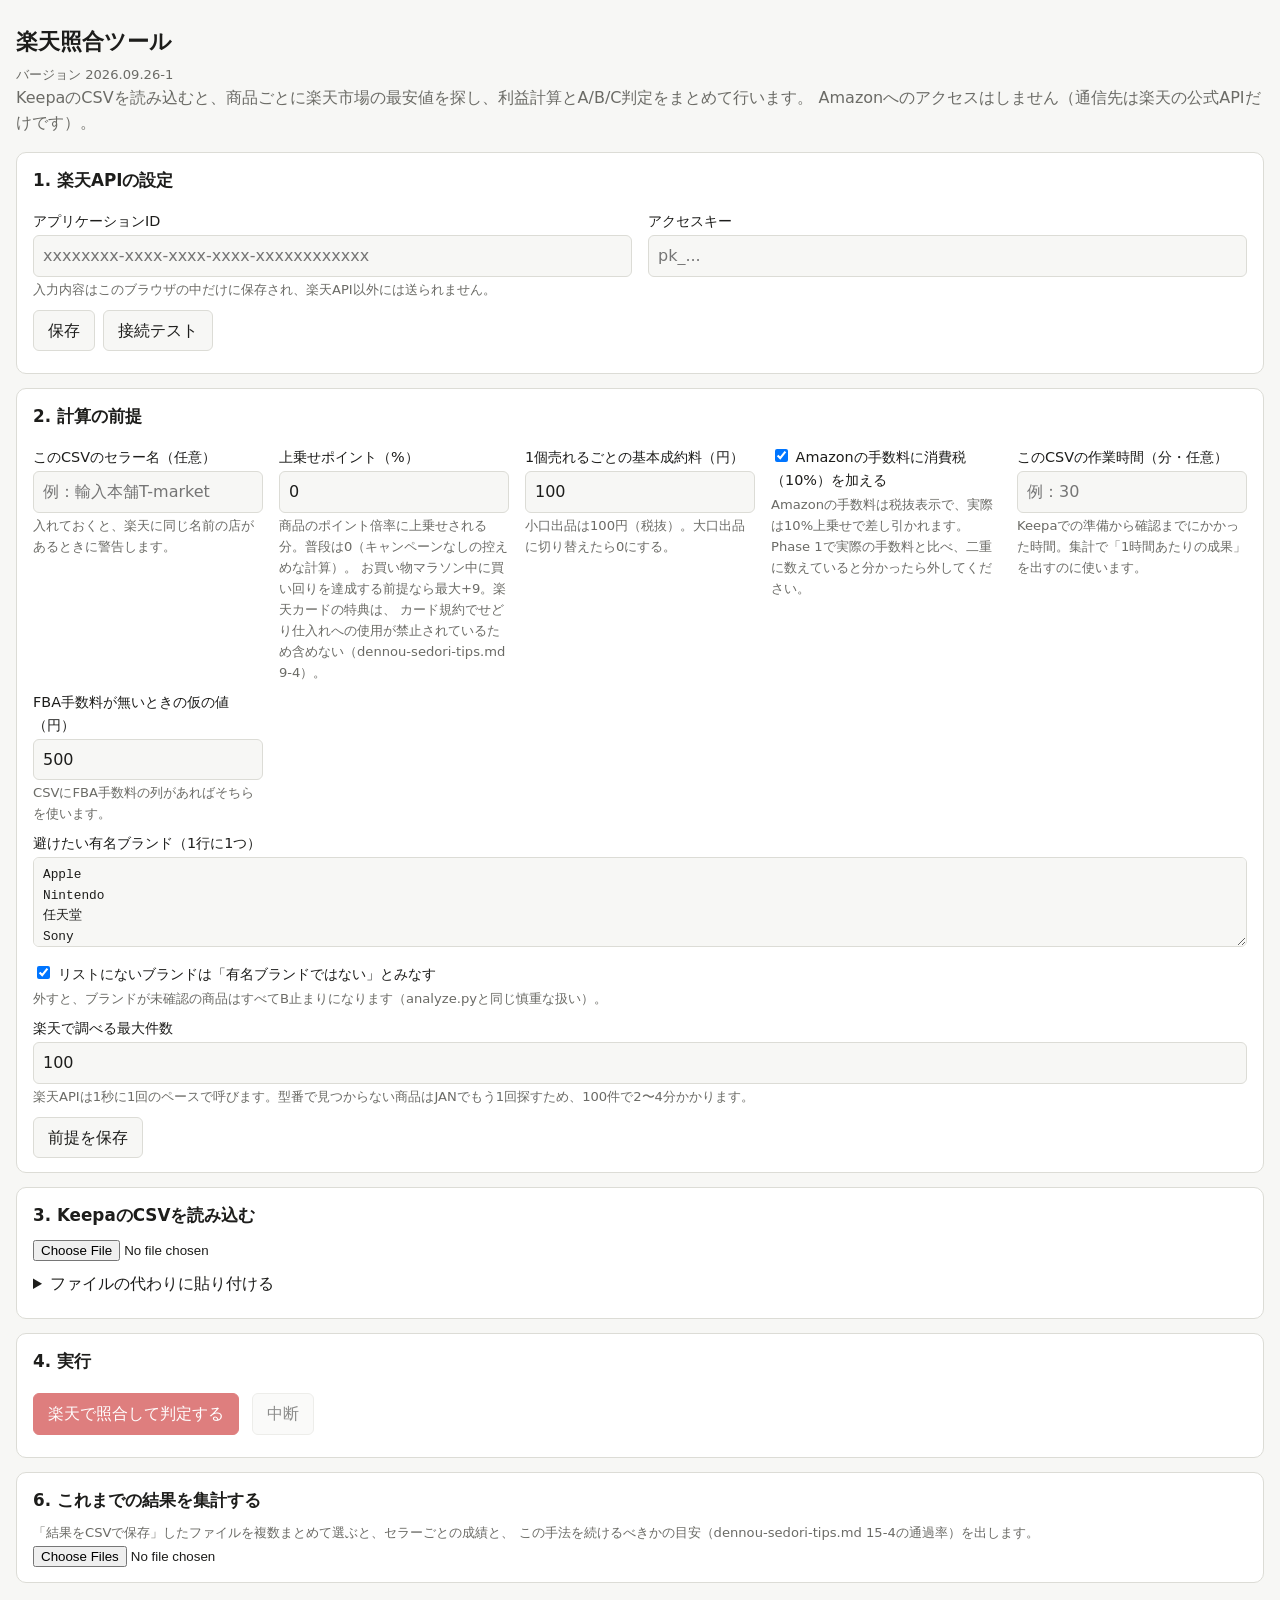
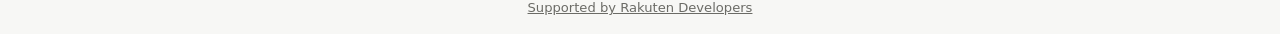
<file: docs/phase0-kit/rakuten-check/index.html>
<!doctype html>
<html lang="ja">
<head>
<meta charset="utf-8">
<meta name="viewport" content="width=device-width, initial-scale=1">
<meta name="tool-version" content="2026.09.26-1">
<title>楽天照合ツール</title>
<style>
  :root {
    --bg: #f7f7f5; --panel: #fff; --text: #1d1d1b; --muted: #6b6b66; --border: #dcdcd6;
    --accent: #bf0000; --a: #1f7a3a; --a-bg: #e3f3e7; --b: #8a5a00; --b-bg: #fff3d6;
    --c: #6b6b66; --c-bg: #eeeeea; --err: #b3261e;
  }
  @media (prefers-color-scheme: dark) {
    :root {
      --bg: #161615; --panel: #20201e; --text: #ececea; --muted: #a3a39c; --border: #3a3a36;
      --accent: #ff6b6b; --a: #7ad597; --a-bg: #1c3324; --b: #f0c36a; --b-bg: #3a2f14;
      --c: #a3a39c; --c-bg: #2a2a27; --err: #ff8a80;
    }
  }
  * { box-sizing: border-box; }
  body { margin: 0; background: var(--bg); color: var(--text);
    font-family: system-ui, -apple-system, "Hiragino Sans", "Noto Sans JP", sans-serif; line-height: 1.6; }
  main { max-width: 1440px; margin: 0 auto; padding: 16px; }
  h1 { font-size: 1.4rem; margin: 8px 0 4px; }
  h2 { font-size: 1.05rem; margin: 0 0 8px; }
  p.lead { color: var(--muted); margin: 0 0 16px; }
  section { background: var(--panel); border: 1px solid var(--border); border-radius: 10px;
    padding: 14px 16px; margin-bottom: 14px; }
  label { display: block; font-size: .9rem; margin: 8px 0 2px; }
  input[type=text], input[type=password], input[type=number], textarea, select {
    width: 100%; padding: 7px 9px; border: 1px solid var(--border); border-radius: 6px;
    background: var(--bg); color: var(--text); font: inherit; }
  textarea { min-height: 90px; font-family: ui-monospace, monospace; font-size: .8rem; }
  .grid { display: grid; grid-template-columns: repeat(auto-fit, minmax(220px, 1fr)); gap: 0 16px; }
  .hint { color: var(--muted); font-size: .82rem; margin: 2px 0 0; }
  button { font: inherit; padding: 7px 14px; border-radius: 6px; border: 1px solid var(--border);
    background: var(--bg); color: var(--text); cursor: pointer; margin: 10px 8px 0 0; }
  button.primary { background: var(--accent); border-color: var(--accent); color: #fff; }
  button:disabled { opacity: .5; cursor: default; }
  .status { margin-top: 8px; font-size: .9rem; }
  .status.err { color: var(--err); }
  .table-wrap { overflow-x: auto; }
  table { border-collapse: collapse; width: 100%; font-size: .85rem; }
  th, td { border-bottom: 1px solid var(--border); padding: 6px 8px; text-align: left; vertical-align: top; }
  th { position: sticky; top: 0; background: var(--panel); white-space: nowrap; }
  td.num { text-align: right; white-space: nowrap; font-variant-numeric: tabular-nums; }
  .badge { display: inline-block; min-width: 1.8em; text-align: center; font-weight: 700;
    border-radius: 4px; padding: 0 6px; }
  .cat-A { color: var(--a); background: var(--a-bg); }
  .cat-B { color: var(--b); background: var(--b-bg); }
  .cat-C { color: var(--c); background: var(--c-bg); }
  .reasons { color: var(--muted); font-size: .8rem; margin: 0; padding-left: 1.1em; }
  td.reasons-cell { min-width: 340px; }
  td.nowrap { white-space: nowrap; }
  td.product-cell { min-width: 160px; max-width: 240px; }
  .summary { display: flex; gap: 12px; flex-wrap: wrap; margin: 4px 0 10px; }
  .summary span { padding: 2px 10px; border-radius: 6px; }
  a { color: inherit; }
  details summary { cursor: pointer; }
  .map-row { display: grid; grid-template-columns: 170px 1fr; gap: 8px; align-items: center; margin: 4px 0; }
  @media (max-width: 520px) { .map-row { grid-template-columns: 1fr; gap: 2px; } }
</style>
</head>
<body>
<main>
  <h1>楽天照合ツール</h1>
  <p id="versionInfo" class="hint"></p>
  <p class="lead">KeepaのCSVを読み込むと、商品ごとに楽天市場の最安値を探し、利益計算とA/B/C判定をまとめて行います。
    Amazonへのアクセスはしません（通信先は楽天の公式APIだけです）。</p>

  <section>
    <h2>1. 楽天APIの設定</h2>
    <div class="grid">
      <div>
        <label for="appId">アプリケーションID</label>
        <input id="appId" type="text" autocomplete="off" placeholder="xxxxxxxx-xxxx-xxxx-xxxx-xxxxxxxxxxxx">
      </div>
      <div>
        <label for="accessKey">アクセスキー</label>
        <input id="accessKey" type="password" autocomplete="off" placeholder="pk_...">
      </div>
    </div>
    <p class="hint">入力内容はこのブラウザの中だけに保存され、楽天API以外には送られません。</p>
    <button id="saveKeys">保存</button><button id="testKeys">接続テスト</button>
    <div id="keyStatus" class="status"></div>
  </section>

  <section>
    <h2>2. 計算の前提</h2>
    <div class="grid">
      <div>
        <label for="sellerName">このCSVのセラー名（任意）</label>
        <input id="sellerName" type="text" placeholder="例：輸入本舗T-market">
        <p class="hint">入れておくと、楽天に同じ名前の店があるときに警告します。</p>
      </div>
      <div>
        <label for="extraPoint">上乗せポイント（%）</label>
        <input id="extraPoint" type="number" step="0.5" value="0">
        <p class="hint">商品のポイント倍率に上乗せされる分。普段は0（キャンペーンなしの控えめな計算）。
          お買い物マラソン中に買い回りを達成する前提なら最大+9。楽天カードの特典は、
          カード規約でせどり仕入れへの使用が禁止されているため含めない（dennou-sedori-tips.md 9-4）。</p>
      </div>
      <div>
        <label for="perItemFee">1個売れるごとの基本成約料（円）</label>
        <input id="perItemFee" type="number" step="10" value="100">
        <p class="hint">小口出品は100円（税抜）。大口出品に切り替えたら0にする。</p>
      </div>
      <div>
        <label><input id="feeTax" type="checkbox" checked style="width:auto">
          Amazonの手数料に消費税（10%）を加える</label>
        <p class="hint">Amazonの手数料は税抜表示で、実際は10%上乗せで差し引かれます。
          Phase 1で実際の手数料と比べ、二重に数えていると分かったら外してください。</p>
      </div>
      <div>
        <label for="researchMinutes">このCSVの作業時間（分・任意）</label>
        <input id="researchMinutes" type="number" step="5" placeholder="例：30">
        <p class="hint">Keepaでの準備から確認までにかかった時間。集計で「1時間あたりの成果」を出すのに使います。</p>
      </div>
      <div>
        <label for="fallbackFba">FBA手数料が無いときの仮の値（円）</label>
        <input id="fallbackFba" type="number" step="10" value="500">
        <p class="hint">CSVにFBA手数料の列があればそちらを使います。</p>
      </div>
    </div>
    <label for="famousBrands">避けたい有名ブランド（1行に1つ）</label>
    <textarea id="famousBrands">Apple
Nintendo
任天堂
Sony
ソニー
Dyson
ダイソン
Panasonic
パナソニック
LEGO
レゴ
Nike
adidas
The North Face
ザ・ノース・フェイス
Supreme
Canon
キヤノン
Nikon
ニコン</textarea>
    <label><input id="unlistedSafe" type="checkbox" checked style="width:auto">
      リストにないブランドは「有名ブランドではない」とみなす</label>
    <p class="hint">外すと、ブランドが未確認の商品はすべてB止まりになります（analyze.pyと同じ慎重な扱い）。</p>
    <label for="maxRows">楽天で調べる最大件数</label>
    <input id="maxRows" type="number" step="10" value="100">
    <p class="hint">楽天APIは1秒に1回のペースで呼びます。型番で見つからない商品はJANでもう1回探すため、100件で2〜4分かかります。</p>
    <button id="savePrefs">前提を保存</button>
  </section>

  <section>
    <h2>3. KeepaのCSVを読み込む</h2>
    <input id="csvFile" type="file" accept=".csv,text/csv">
    <details style="margin-top:8px">
      <summary>ファイルの代わりに貼り付ける</summary>
      <textarea id="csvText" placeholder="CSVの中身をここに貼り付け"></textarea>
      <button id="loadPasted">読み込む</button>
    </details>
    <div id="csvStatus" class="status"></div>
    <div id="mapping" hidden>
      <p class="hint">列の対応を自動で判定しました。違っていたら選び直してください。</p>
      <div id="mappingRows"></div>
    </div>
  </section>

  <section>
    <h2>4. 実行</h2>
    <button id="run" class="primary" disabled>楽天で照合して判定する</button>
    <button id="stop" disabled>中断</button>
    <div id="runStatus" class="status"></div>
  </section>

  <section id="resultSection" hidden>
    <h2>5. 結果</h2>
    <div id="summary" class="summary"></div>
    <p id="sellerRating" class="hint"></p>
    <button id="exportCsv">結果をCSVで保存</button>
    <div class="table-wrap">
      <table>
        <thead><tr>
          <th>判定</th><th>商品</th><th>型番</th><th>Amazon</th><th>楽天（最安・型番一致）</th>
          <th>実質仕入れ</th><th>利益</th><th>利益率</th><th>-20%時</th><th>月販</th><th>出品者</th><th>理由</th>
        </tr></thead>
        <tbody id="resultBody"></tbody>
      </table>
    </div>
  </section>

  <section>
    <h2>6. これまでの結果を集計する</h2>
    <p class="hint">「結果をCSVで保存」したファイルを複数まとめて選ぶと、セラーごとの成績と、
      この手法を続けるべきかの目安（dennou-sedori-tips.md 15-4の通過率）を出します。</p>
    <input id="aggFiles" type="file" accept=".csv,text/csv" multiple>
    <div id="aggResult" hidden>
      <p id="aggVerdict" class="status"></p>
      <div class="table-wrap">
        <table>
          <thead><tr>
            <th>セラー</th><th>全商品</th><th>楽天で照合</th><th>A</th><th>B</th><th>C</th><th>通過率</th>
            <th>作業時間</th><th>A/時</th><th>見込み利益/時</th>
          </tr></thead>
          <tbody id="aggBody"></tbody>
        </table>
      </div>
      <p class="hint">通過率＝A判定 ÷ 楽天で同じ商品が見つかった件数。Amazon側の情報だけで見送った商品は分母に入れません。
        「A/時」「見込み利益/時」は、作業時間を入れたCSVだけで計算します（dennou-sedori-tips.md 15-5の先行指標）。</p>
    </div>
  </section>

  <p class="hint" style="text-align:center">
    <a href="https://developers.rakuten.com/" target="_blank" rel="noopener noreferrer">Supported by Rakuten Developers</a>
  </p>
</main>
<script src="logic.js?v=2026.09.26-1"></script>
<script src="app.js?v=2026.09.26-1"></script>
</body>
</html>
</file>
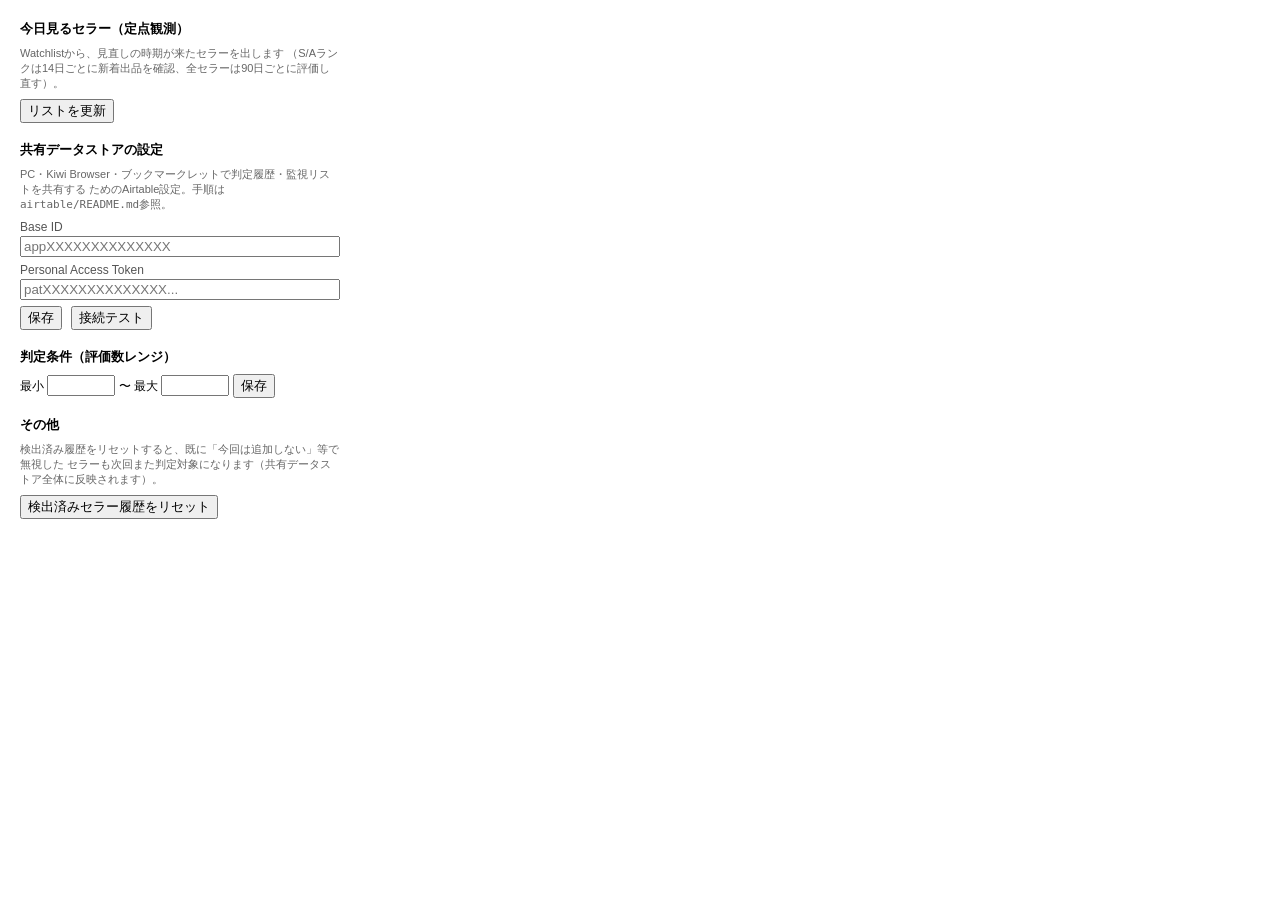
<file: docs/phase0-kit/seller-research/browser-extension/popup.html>
<!doctype html>
<html lang="ja">
  <head>
    <meta charset="utf-8" />
    <title>セラーウォッチ検出</title>
    <style>
      body {
        font-family: sans-serif;
        width: 320px;
        padding: 12px;
      }
      h1 {
        font-size: 13px;
        margin: 12px 0 8px;
      }
      h1:first-child {
        margin-top: 0;
      }
      button {
        margin-right: 6px;
        margin-bottom: 6px;
        cursor: pointer;
      }
      .settings-row {
        margin-bottom: 8px;
        font-size: 12px;
      }
      label {
        display: block;
        margin-bottom: 2px;
        color: #555;
      }
      input[type="text"],
      input[type="password"] {
        width: 100%;
        box-sizing: border-box;
        margin-bottom: 6px;
      }
      input[type="number"] {
        width: 60px;
      }
      .hint {
        font-size: 11px;
        color: #666;
        margin: 0 0 8px;
      }
      #connection-status {
        font-size: 12px;
        margin-top: 4px;
      }
      .due-list {
        list-style: none;
        padding: 0;
        margin: 0 0 8px;
        font-size: 12px;
      }
      .due-list li {
        border-bottom: 1px solid #eee;
        padding: 6px 0;
      }
      .due-meta {
        color: #666;
        font-size: 11px;
      }
      .due-actions {
        margin-top: 4px;
      }
      .due-actions button,
      .due-actions select {
        font-size: 11px;
        margin: 0 4px 0 0;
      }
      #due-status {
        font-size: 12px;
        margin-bottom: 6px;
      }
    </style>
  </head>
  <body>
    <h1>今日見るセラー（定点観測）</h1>
    <p class="hint">
      Watchlistから、見直しの時期が来たセラーを出します
      （S/Aランクは14日ごとに新着出品を確認、全セラーは90日ごとに評価し直す）。
    </p>
    <button id="load-due">リストを更新</button>
    <div id="due-status"></div>
    <div id="due-lists"></div>

    <h1>共有データストアの設定</h1>
    <p class="hint">
      PC・Kiwi Browser・ブックマークレットで判定履歴・監視リストを共有する
      ためのAirtable設定。手順は
      <code>airtable/README.md</code>参照。
    </p>
    <div class="settings-row">
      <label for="airtable-base-id">Base ID</label>
      <input type="text" id="airtable-base-id" placeholder="appXXXXXXXXXXXXXX" />
      <label for="airtable-token">Personal Access Token</label>
      <input type="password" id="airtable-token" placeholder="patXXXXXXXXXXXXXX..." />
      <button id="save-api">保存</button>
      <button id="test-api">接続テスト</button>
      <div id="connection-status"></div>
    </div>

    <h1>判定条件（評価数レンジ）</h1>
    <div class="settings-row">
      最小 <input type="number" id="min-rating" /> 〜 最大
      <input type="number" id="max-rating" />
      <button id="save-settings">保存</button>
    </div>

    <h1>その他</h1>
    <p class="hint">
      検出済み履歴をリセットすると、既に「今回は追加しない」等で無視した
      セラーも次回また判定対象になります（共有データストア全体に反映されます）。
    </p>
    <button id="reset-seen">検出済みセラー履歴をリセット</button>

    <script src="popup.js"></script>
  </body>
</html>
</file>
